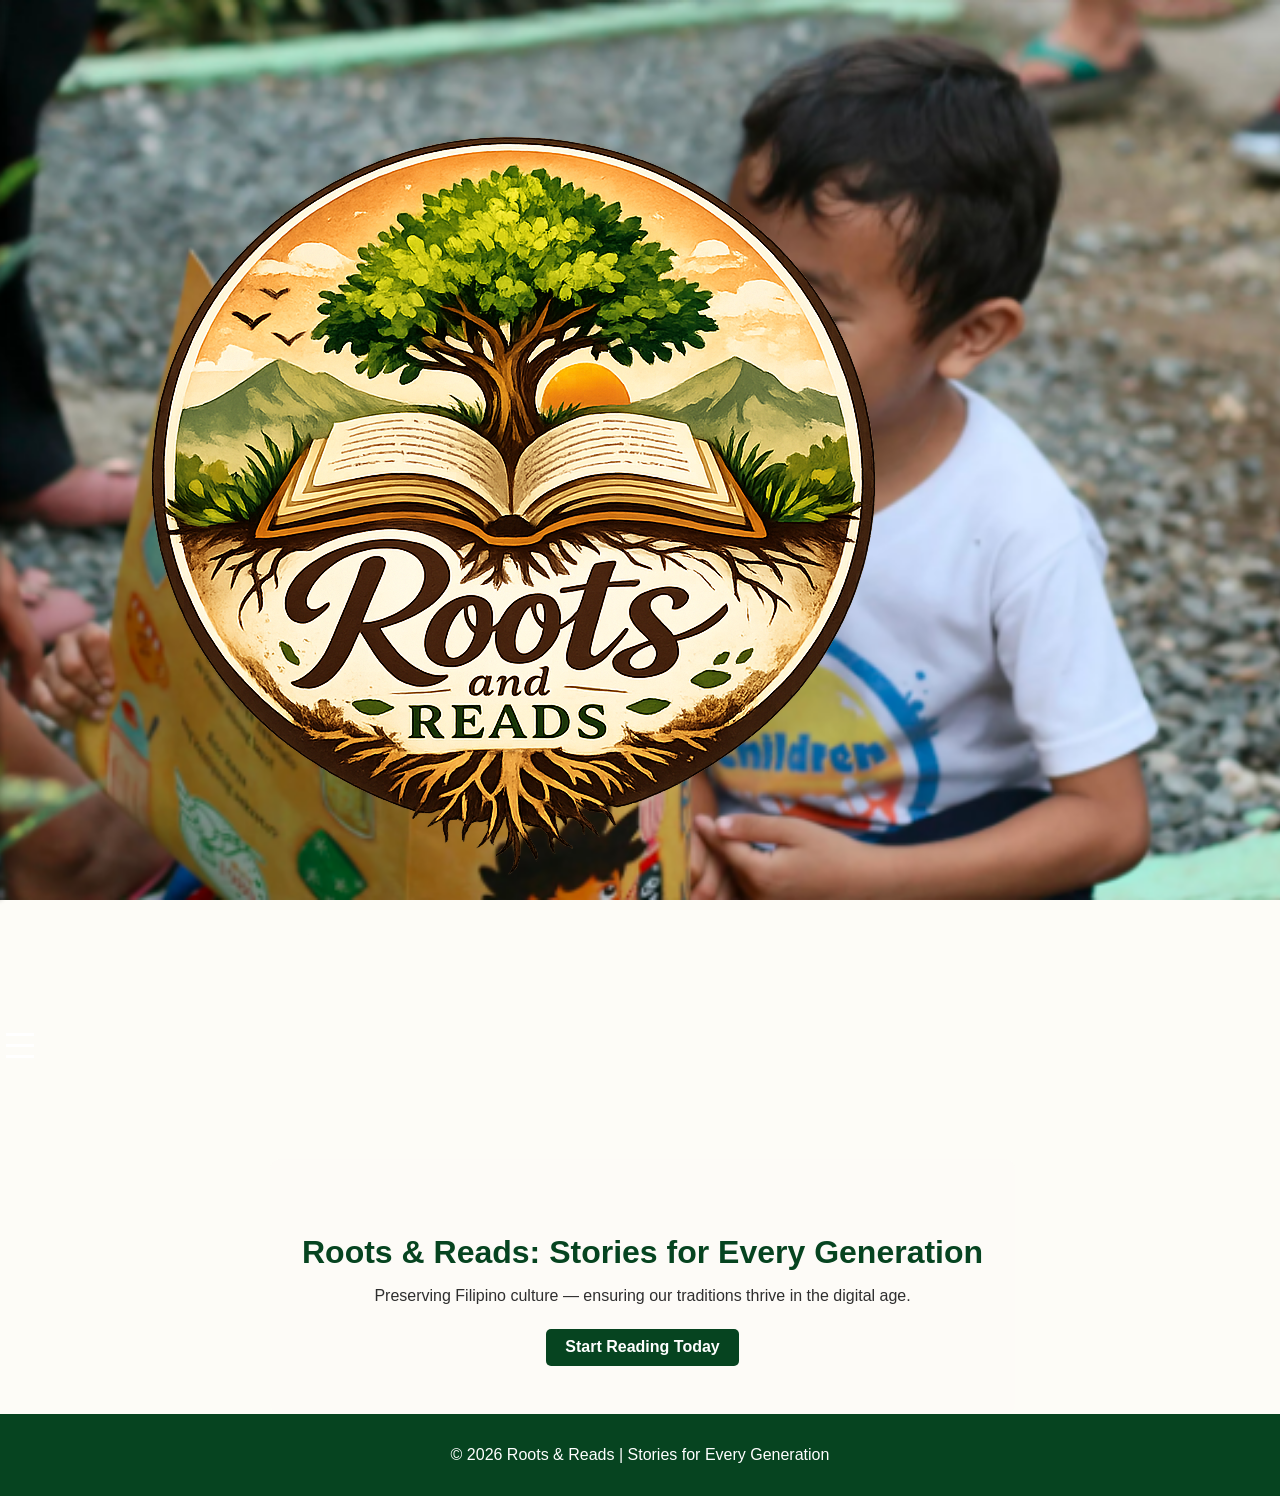
<file: index.html>
<!DOCTYPE html>
<html lang="en">
<head>
  <meta charset="UTF-8">
  <meta name="viewport" content="width=device-width, initial-scale=1.0">
  <title>Roots & Reads | Local Storybooks & Heritage</title>
  <link rel="stylesheet" href="home.css">
</head>
<body>
  <!-- Header -->
  <header class="site-header">
    <div class="logo-container">
      <img src="Web-Logo.PNG" alt="Roots & Reads Logo" class="logo">
    </div>

    <!-- Hamburger button -->
    <button class="hamburger" aria-label="Toggle navigation" aria-expanded="false">
      <span class="bar"></span>
      <span class="bar"></span>
      <span class="bar"></span>
    </button>

    <!-- Navigation (hidden until hamburger is clicked) -->
    <nav class="main-nav" aria-label="Main Navigation" role="navigation">
      <ul>
        <li><a href="home.html" class="nav-link">Home</a></li>
        <li><a href="community-programs.html" class="nav-link">Community Programs</a></li>
        <li><a href="services.html" class="nav-link">Services</a></li>
        <li><a href="mission.html" class="nav-link">Mission</a></li>
        <li><a href="contacts.html" class="nav-link">Contact Us</a></li>
      </ul>
    </nav>
  </header>

  <!-- Hero section -->
  <section class="hero">
    <h1>Roots & Reads: Stories for Every Generation</h1>
    <p>Preserving Filipino culture — ensuring our traditions thrive in the digital age.</p>
    <a href="collection.html" class="hero-btn">Start Reading Today</a>
  </section>

  <!-- Footer -->
  <footer class="site-footer">
    <p>&copy; 2026 Roots & Reads | Stories for Every Generation</p>
  </footer>

  <!-- JavaScript for hamburger toggle -->
  <script>
    const hamburger = document.querySelector('.hamburger');
    const nav = document.querySelector('.main-nav');

    hamburger.addEventListener('click', () => {
      nav.classList.toggle('active');
      hamburger.classList.toggle('active');
      const expanded = hamburger.getAttribute('aria-expanded') === 'true';
      hamburger.setAttribute('aria-expanded', !expanded);
    });
  </script>
</body>
</html>
</file>
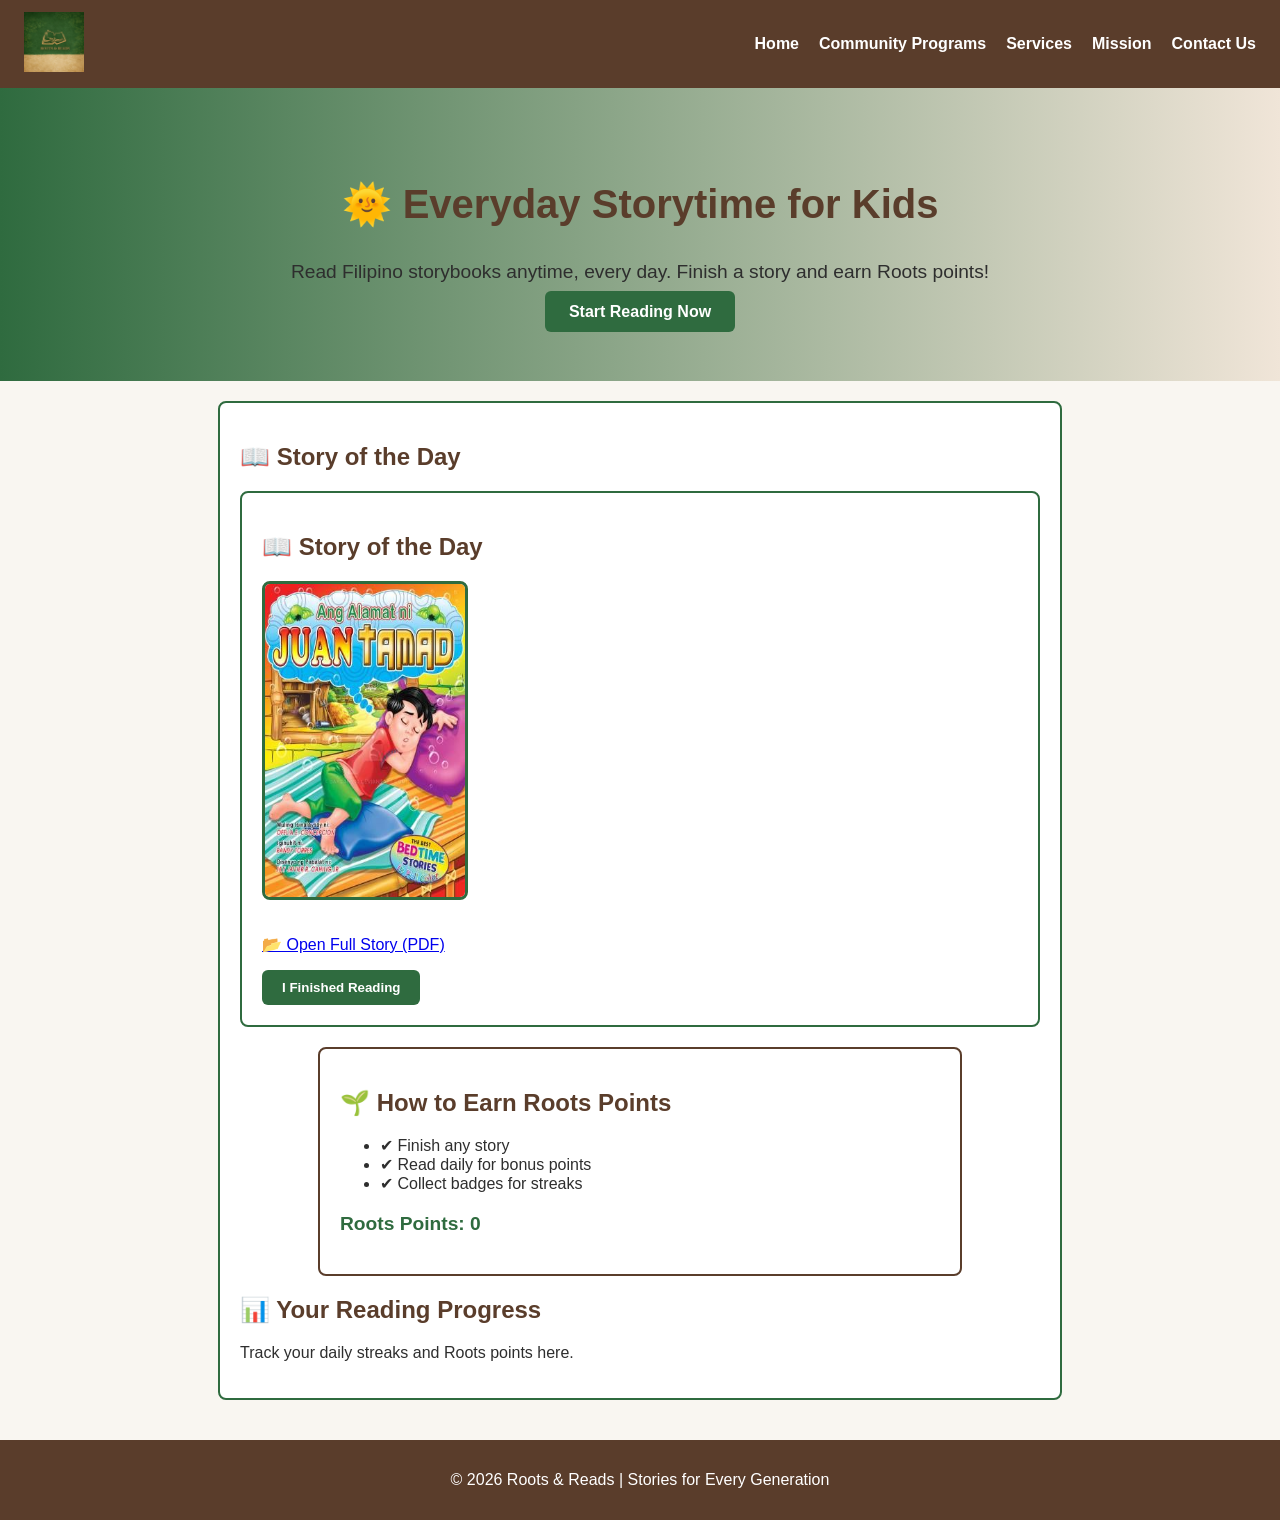
<file: everyday storytime.html>
<!DOCTYPE html>
<html lang="en">
<head>
  <meta charset="UTF-8">
  <meta name="viewport" content="width=device-width, initial-scale=1.0">
  <title>Roots & Reads | Everyday Storytime for Kids</title>
  <link rel="stylesheet" href="everyday storytime.css"> <!-- same CSS for consistency -->
</head>
<body>
  <!-- Header -->
  <header>
    <div>
      <img src="Green and light brow.png" alt="Roots & Reads Logo" class="logo">
    </div>
    <nav aria-label="Main Navigation">
      <ul>
        <li><a href="home.html">Home</a></li>
        <li><a href="community programs.html">Community Programs</a></li>
        <li><a href="services.html">Services</a></li>
        <li><a href="mission.html">Mission</a></li>
        <li><a href="contact.html">Contact Us</a></li>
      </ul>
    </nav>
  </header>

  <!-- Hero section -->
  <section class="hero">
    <h1>🌞 Everyday Storytime for Kids</h1>
    <p>Read Filipino storybooks anytime, every day. Finish a story and earn Roots points!</p>
    <a href="#stories" class="hero-btn">Start Reading Now</a>
  </section>

  <!-- Main Program Section -->
  <main id="stories">
    <section class="program storytelling">
      <h2>📖 Story of the Day</h2>

      <!-- Random story will appear here -->
      <section class="program storytelling">
  <h2>📖 Story of the Day</h2>

  <!-- Book cover -->
  <div class="book-cover">
    <img src="Alamat ni Juan Tamad - Mga Kwentong Bayan.jpg" alt="Book Cover" style="max-width:200px;">
  </div>

  <!-- PDF link -->
  <p>
    <a href="https://akingmaiklingkwento.com/wp-content/uploads/2024/08/Halimbawa_Pabula_Ang_Pabula_ng_Langgam.pdf" target="_blank" class="pdf-link">📂 Open Full Story (PDF)</a>
  </p>

  <!-- Finish button -->
  <button class="join-btn" onclick="showQuiz()">I Finished Reading</button>
</section>


    <!-- Quiz Section (hidden at first) -->
    <section id="quiz-section" style="display:none;">
      <h2>📝 Quick Quiz</h2>
      <p id="quiz-question"></p>
      <div id="quiz-options"></div>
      <button onclick="checkQuiz()">Submit Answer</button>
      <p id="quiz-result"></p>
    </section>

    <!-- Points Display -->
    <section class="roots-points">
      <h2>🌱 How to Earn Roots Points</h2>
      <ul>
        <li>✔ Finish any story</li>
        <li>✔ Read daily for bonus points</li>
        <li>✔ Collect badges for streaks</li>
      </ul>
      <p id="points-display">Roots Points: 0</p>
    </section>

    <section class="progress">
      <h2>📊 Your Reading Progress</h2>
      <p>Track your daily streaks and Roots points here.</p>
    </section>
  </main>

  <!-- Footer -->
  <footer>
    <p>&copy; 2026 Roots & Reads | Stories for Every Generation</p>
  </footer>

  <!-- JavaScript -->
  <script>
    // Sample stories with quiz questions
    const stories = [
      {
        text: "Once upon a time in the Philippines, Juan discovered a magical carabao...",
        quiz: {
          question: "Who discovered the magical carabao?",
          options: ["Juan", "Maria", "Pedro"],
          answer:  "Juan"
        }
      },
      {
        text: "Maria found a hidden garden filled with talking birds...",
        quiz: {
          question: "What did Maria find?",
          options: ["A hidden garden", "A treasure chest", "A mountain"],
          answer: "A hidden garden"
        }
      }
    ];

    // Pick a random story
    const randomStory = stories[Math.floor(Math.random() * stories.length)];
    document.getElementById("story-content").innerHTML = "<p>" + randomStory.text + "</p>";

    // Load saved points
    let rootsPoints = localStorage.getItem("rootsPoints") 
                      ? parseInt(localStorage.getItem("rootsPoints")) 
                      : 0;
    document.getElementById("points-display").textContent = "Roots Points: " + rootsPoints;

    // Show quiz after finishing story
    function showQuiz() {
      document.getElementById("quiz-section").style.display = "block";
      document.getElementById("quiz-question").textContent = randomStory.quiz.question;

      // Render options
      let optionsHTML = "";
      randomStory.quiz.options.forEach(opt => {
        optionsHTML += `<label><input type="radio" name="quiz" value="${opt}"> ${opt}</label><br>`;
      });
      document.getElementById("quiz-options").innerHTML = optionsHTML;
    }

    // Check quiz answer
    function checkQuiz() {
      let answer = document.querySelector('input[name="quiz"]:checked');
      if (!answer) {
        document.getElementById("quiz-result").textContent = "Please select an answer!";
        return;
      }

      if (answer.value === randomStory.quiz.answer) {
        rootsPoints += 10; // award points
        localStorage.setItem("rootsPoints", rootsPoints);
        document.getElementById("points-display").textContent = "Roots Points: " + rootsPoints;
        document.getElementById("quiz-result").textContent = "✅ Correct! You earned 10 Roots points.";
      } else {
        document.getElementById("quiz-result").textContent = "❌ Oops! Try again.";
      }
    }
  </script>
</body>
</html>
</file>
<file: home.css>
/* General Reset */
html, body {
  margin: 0;
  padding: 0;
  height: 100%;
}

body {
  font-family: "Segoe UI", Arial, sans-serif;
  background: #fdfcf7 url("Web-Background.PNG") no-repeat center center fixed;
  background-size: cover;
  color: #2e2e2e;
  display: flex;
  flex-direction: column;
  min-height: 100%;
}

/* Sidebar Navigation */
.main-nav {
  position: fixed;
  top: 0;
  left: -250px; /* hidden by default */
  width: 250px;
  height: 100%;
  background-color: #ffffff;
  box-shadow: 2px 0 5px rgba(0,0,0,0.2);
  display: flex;
  flex-direction: column;
  align-items: center;
  transition: left 0.3s ease;
  z-index: 1000;
}

.main-nav.active {
  left: 0; /* slides in */
}

.main-nav .logo {
  width: 100%;
  text-align: center;
  padding: 1rem 0;
  border-bottom: 1px solid #e6e6e6;
}

.main-nav .logo img {
  max-height: 40px; /* mobile default */
  width: auto;
  display: inline-block;
}

/* Navigation links */
.main-nav ul {
  list-style: none;
  padding: 0;
  margin: 1rem 0 0 0;
  width: 100%;
}

.main-nav li {
  width: 100%;
}

.nav-link {
  display: flex;
  align-items: center;
  gap: 0.75rem;
  padding: 1rem;
  text-decoration: none;
  color: #2e2e2e;
  font-size: 1rem;
  transition: background-color 0.3s ease;
}

.nav-link:hover,
.nav-link:focus {
  background-color: #e6e6e6;
  outline: none;
}

/* Hamburger button */
.hamburger-container {
  position: fixed;
  top: 1rem;
  right: 1rem;
  background-color: #064420;
  padding: 0.5rem;
  border-radius: 6px;
  z-index: 1001;
}

.hamburger {
  display: flex;
  flex-direction: column;
  justify-content: center;
  cursor: pointer;
  background: none;
  border: none;
}

.hamburger .bar {
  width: 28px;
  height: 3px;
  background-color: #fff;
  margin: 4px 0;
  transition: 0.3s;
}

.hamburger.active .bar:nth-child(1) {
  transform: rotate(45deg) translate(5px, 5px);
}
.hamburger.active .bar:nth-child(2) {
  opacity: 0;
}
.hamburger.active .bar:nth-child(3) {
  transform: rotate(-45deg) translate(6px, -6px);
}

/* Hero Section (mobile default) */
.hero {
  margin: 6rem auto 0 auto;
  padding: 2rem 1rem;
  max-width: 95%;
  background-color: rgba(253, 252, 247, 0.85);
  border-radius: 10px;
  text-align: center;
}

.hero h1 {
  font-size: 1.6rem;
  margin-bottom: 1rem;
  color: #064420;
}

.hero p {
  font-size: 0.9rem;
  margin-bottom: 1.5rem;
}

.hero-btn {
  display: inline-block;
  background-color: #064420;
  color: #fff;
  padding: 0.5rem 1rem;
  border-radius: 5px;
  text-decoration: none;
  font-weight: bold;
  font-size: 0.85rem;
  transition: background-color 0.3s ease;
}

.hero-btn:hover,
.hero-btn:focus {
  background-color: #0b6b3a;
  outline: 2px solid #fff;
}

/* Footer */
footer {
  text-align: center;
  padding: 1rem;
  background-color: #064420;
  color: #fff;
  margin-top: auto;
}

/* Social Icons (mobile default) */
.social-icons {
  margin-top: 10px;
  display: flex;
  justify-content: center;
  flex-wrap: wrap;
}

.social-icons a {
  display: inline-block;
  margin: 5px;
}

.social-icons img {
  width: 20px;
  height: 20px;
  filter: invert(100%);
  transition: transform 0.3s ease;
}

.social-icons img:hover {
  transform: scale(1.2);
}

/* Tablet screens (≥600px) */
@media (min-width: 600px) {
  .social-icons img {
    width: 24px;
    height: 24px;
  }
}

/* Medium devices (≥820px) */
@media (min-width: 820px) {
  .hero {
    margin-left: 270px; /* sidebar offset */
    max-width: 90%;
    padding: 3rem 2rem;
  }

  .main-nav .logo img {
    max-height: 45px;
  }

  .hero h1 {
    font-size: 2rem;
  }

  .hero p {
    font-size: 1rem;
  }

  .hero-btn {
    font-size: 1rem;
    padding: 0.6rem 1.2rem;
  }
}

/* Desktop screens (≥1024px) */
@media (min-width: 1024px) {
  .social-icons img {
    width: 30px;
    height: 30px;
  }
}
</file>
<file: everyday storytime.css>
/* General reset */
body {
  margin: 0;
  font-family: "Segoe UI", Arial, sans-serif;
  background-color: #f9f6f1; /* light brown background */
  color: #2e2e2e;
}

/* Header */
header {
  background-color: #5a3d2b; /* rich brown */
  color: #fff;
  padding: 12px 24px;
  display: flex;
  align-items: center;
  justify-content: space-between;
}

header .logo {
  max-height: 60px;
}

header nav ul {
  list-style: none;
  margin: 0;
  padding: 0;
  display: flex;
}

header nav ul li {
  margin-left: 20px;
}

header nav ul li a {
  color: #fff;
  text-decoration: none;
  font-weight: bold;
}

header nav ul li a:hover {
  color: #2f6b3f; /* dark green hover */
}

/* Hero section */
.hero {
  background: linear-gradient(to right, #2f6b3f, #f0e5d8); /* dark green to light brown */
  text-align: center;
  padding: 60px 20px;
}

.hero h1 {
  font-size: 2.5em;
  color: #5a3d2b;
}

.hero p {
  font-size: 1.2em;
  margin: 20px 0;
}

.hero-btn {
  background-color: #2f6b3f; /* dark green button */
  color: #fff;
  padding: 12px 24px;
  text-decoration: none;
  border-radius: 6px;
  font-weight: bold;
}

.hero-btn:hover {
  background-color: #1f4728; /* deeper green */
}

/* Program sections */
.program {
  background-color: #fff;
  margin: 20px auto;
  padding: 20px;
  max-width: 800px;
  border: 2px solid #2f6b3f; /* dark green border */
  border-radius: 8px;
}

.program h2 {
  color: #5a3d2b;
}

/* Book cover */
.book-cover img {
  border: 3px solid #2f6b3f;
  border-radius: 8px;
  margin-bottom: 15px;
}

/* Buttons */
.join-btn, button {
  background-color: #2f6b3f; /* dark green */
  color: #fff;
  padding: 10px 20px;
  border: none;
  border-radius: 6px;
  font-weight: bold;
  cursor: pointer;
}

.join-btn:hover, button:hover {
  background-color: #5a3d2b; /* brown hover */
}

/* Quiz section */
#quiz-section {
  margin-top: 20px;
  padding: 15px;
  background-color: #f0e5d8; /* light brown background */
  border-radius: 8px;
}

#quiz-result {
  font-weight: bold;
  margin-top: 10px;
}

/* Points display */
.roots-points {
  background-color: #fff;
  border: 2px solid #5a3d2b;
  border-radius: 8px;
  padding: 20px;
  margin: 20px auto;
  max-width: 600px;
}

.roots-points h2 {
  color: #5a3d2b;
}

#points-display {
  font-size: 1.2em;
  color: #2f6b3f; /* dark green text */
  font-weight: bold;
}

/* Footer */
footer {
  background-color: #5a3d2b;
  color: #fff;
  text-align: center;
  padding: 15px;
  margin-top: 40px;
}
</file>
